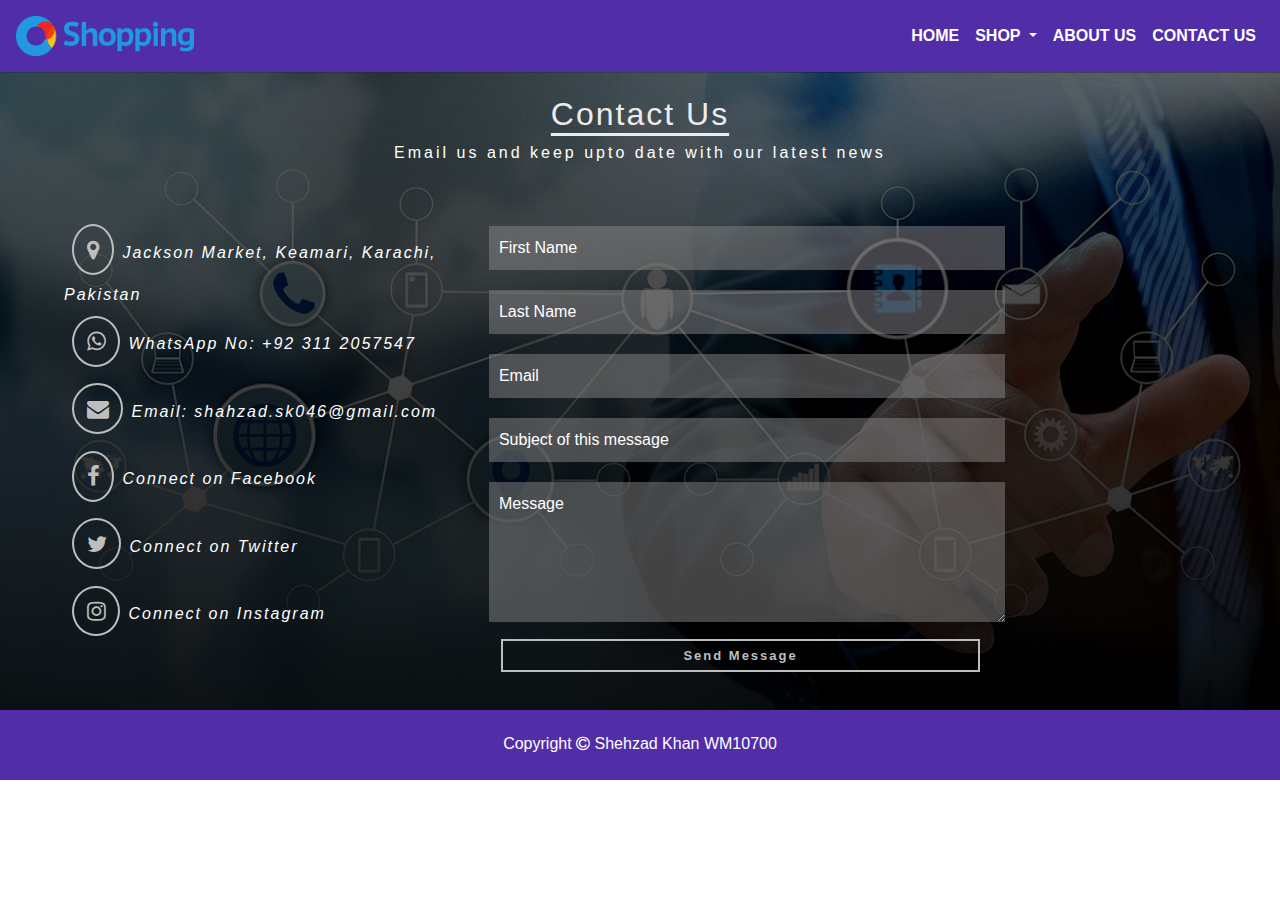
<file: contact.html>
<!DOCTYPE html>
<html lang="en">

<head>
    <meta charset="UTF-8">
    <meta name="viewport" content="width=device-width, initial-scale=1.0">
    <title>Contact Us</title>
    <link rel="stylesheet" href="css/bootstrap.min.css">
    <link rel="stylesheet" href="css/style.css">
    <link rel="stylesheet" href="css/font-awesome.min.css">
    <link href="images/favicon.png" rel="icon" type="image/x-icon" />
</head>

<body>
    <div>
        <nav class="navbar sticky-top navbar-expand-lg navbar-dark">
            <a class="navbar-brand" href="index.html">
                <img class="img-fluid logo" src="images/logo.png" alt="logo">
            </a>
            <button class="navbar-toggler" type="button" data-toggle="collapse" data-target="#navbarText"
                aria-controls="navbarText" aria-expanded="false" aria-label="Toggle navigation">
                <span class="navbar-toggler-icon"></span>
            </button>
            <div class="collapse navbar-collapse" id="navbarText">
                <ul class="navbar-nav mr-auto">
                </ul>
                <span class="navbar-text">
                    <ul class="navbar-nav mr-auto">
                        <li class="nav-item active">
                            <a class="nav-link" href="index.html">HOME <span class="sr-only">(current)</span></a>
                        </li>
                        <li class="nav-item dropdown">
                            <a class="nav-link dropdown-toggle" href="#" id="navbarDropdownMenuLink" role="button"
                                data-toggle="dropdown" aria-haspopup="true" aria-expanded="false">
                                SHOP
                            </a>
                            <div class="dropdown-menu" aria-labelledby="navbarDropdownMenuLink">
                                <a class="dropdown-item" href="laptop.html">LAPTOP</a>
                                <a class="dropdown-item" href="desktop.html">DESKTOP</a>
                                <a class="dropdown-item" href="mobile.html">MOBILE</a>
                            </div>
                        </li>
                        <li class="nav-item">
                            <a class="nav-link" href="about.html">ABOUT US</a>
                        </li>
                        <li class="nav-item">
                            <a class="nav-link" href="#">CONTACT US</a>
                        </li>
                    </ul>
                </span>
            </div>
        </nav>


        
        <!-- contact-section -->
        <section id="contact-section">
            <div class="containers">
                <h2>Contact Us</h2>
                <p>Email us and keep upto date with our latest news</p>
                <div class="contact-form">

                    <!-- first grid section -->
                    <div>
                        <a class="text-white text-decoration-none" href="https://www.google.com/maps/place/24%C2%B049'22.3%22N+66%C2%B058'54.1%22E/@24.8229645,66.9810989,19z/data=!4m5!3m4!1s0x0:0x0!8m2!3d24.8228611!4d66.9816944" target="_blank"><i class="fa fa-map-marker"></i><span class="form-info">Jackson Market, Keamari, Karachi, Pakistan</span></a><br>
                        <a class="text-white text-decoration-none" href="https://wa.me/923112057547" target="_blank"><i class="fa fa-whatsapp"></i><span class="form-info">WhatsApp No: +92 311 2057547</span></a><br>
                        <a class="text-white text-decoration-none" href="mailto:shahzad.sk046@gmail.com" target="_blank"><i class="fa fa-envelope"></i><span class="form-info">Email: shahzad.sk046@gmail.com </span></a><br>
                        <a class="text-white text-decoration-none" href="https://www.facebook.com/Shahzadsk046" target="_blank"><i class="fa fa-facebook"></i><span class="form-info">Connect on Facebook </span></a><br>
                        <a class="text-white text-decoration-none" href="https://twitter.com/BabaJani1212" target="_blank"><i class="fa fa-twitter"></i><span class="form-info">Connect on Twitter </span></a><br>
                        <a class="text-white text-decoration-none" href="https://www.instagram.com/shahzad.sk338/" target="_blank"><i class="fa fa-instagram"></i><span class="form-info">Connect on Instagram </span></a><br>
                    </div>
                    
                    <!-- second grid -->

                    <div>
                        <form action="thankyou.html">
                            <input type="text" placeholder="First Name" required>
                            <input type="text" placeholder="Last Name" required>
                            <input type="email" placeholder="Email" required>
                            <input type="text" placeholder="Subject of this message" required>
                            <textarea name="message" id="message" rows="5" placeholder="Message" required></textarea>
                            <button class="submit">Send Message</button>
                        </form>
                    </div>
                </div>
            </div>
        </section>
        <div class="footer p-4 text-center">
            <div>
                <h6>Copyright <i class="fa fa-copyright"></i> Shehzad Khan WM10700</h6>
            </div>
        </div>
        
    </div>





    <script src="js/jquery-3.5.1.slim.min.js"></script>
    <script src="js/popper.min.js"></script>
    <script src="js/bootstrap.min.js"></script>

</body>

</html>
</file>
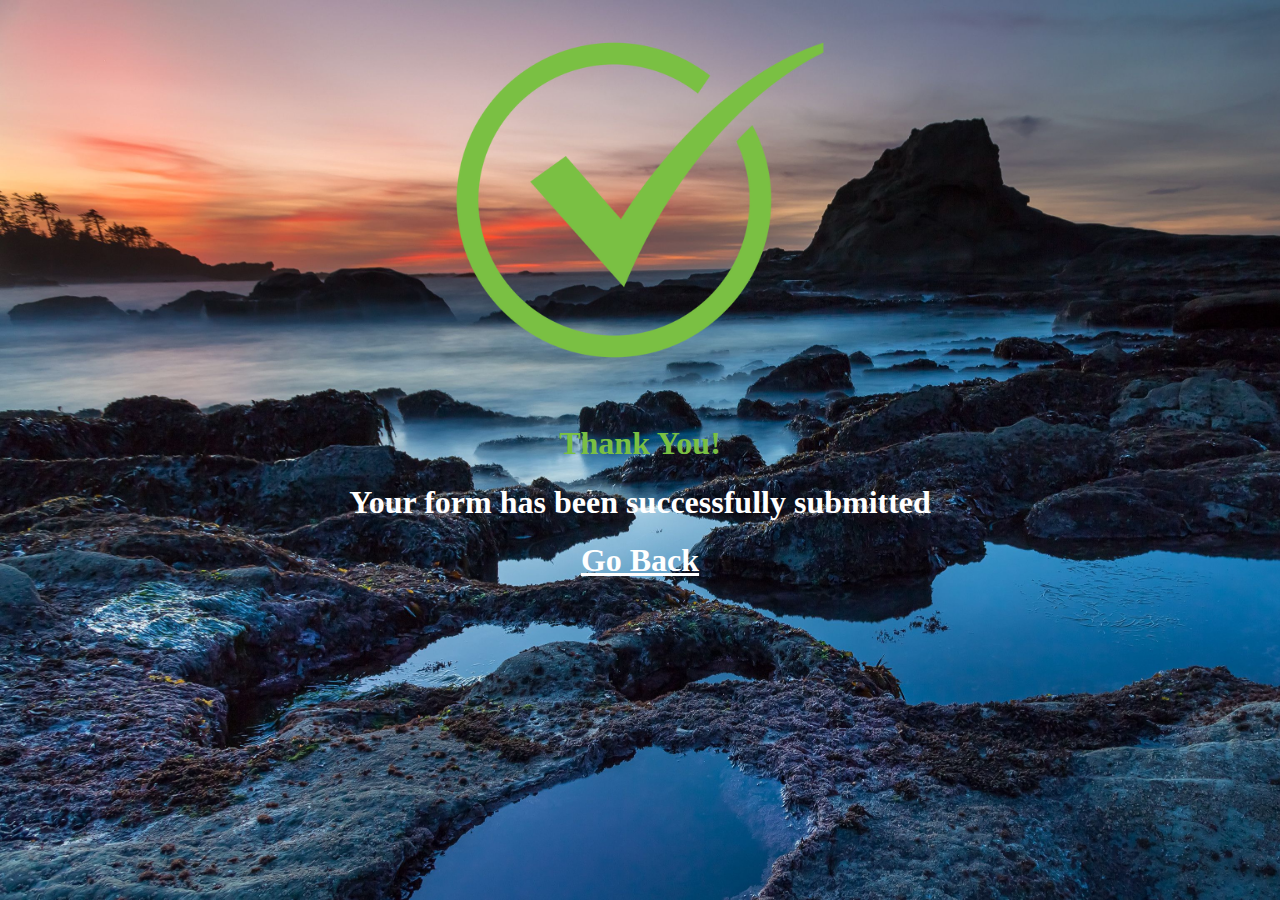
<file: thankyou.html>
<!DOCTYPE html>
<html lang="en">

<head>
    <meta charset="UTF-8">
    <meta name="viewport" content="width=device-width, initial-scale=1.0">
    <title>THANK YOU</title>
    <style>
        body{
            margin: 0;
            padding: 0;
        }
        #container {
            text-align: center;
            background-image: url(images/bg.jpg);
            background-size: cover;
            width: 100%;
            height: 100vh;
        }

        #Thanks {
            color: rgb(122,192,67);
        }

        h1, a{
            color: #fff;
        }
    </style>
</head>

<body>
    <div id="container">
        <img src="images/tick.png" width="400px" alt="Tick Mark">
        <h1 id="Thanks">Thank You!</h1>
        <h1>Your form has been successfully submitted</h1>
        <h1><a href="index.html">Go Back</a></h1>
    </div>
</body>

</html>
</file>
<file: css/style.css>
@font-face{
    font-family: 'Merriweather';
    src: url('fonts/Merriweather/Merriweather-Regular.ttf');
}

html{
    scroll-behavior: smooth;
}

body{
    margin: 0;
    padding: 0;
    /* font-family: 'Merriweather'; */
    font-family: Arial, Helvetica, sans-serif;
    width: 100%;
}

.navbar{
    background-color: rgba(81, 45, 168) !important;
}

.nav-link{
    color: #fff !important;
    font-weight: bold !important;
}

.dropdown-menu{
    background: linear-gradient( to right, rgb(241,53,46), rgb(123,34,111));
    
}

.dropdown-item{
    color: #fff !important;
    font-weight: bold;
}

.dropdown-item:hover{
    color: black !important;
}

.logo{
    width: 178px;
}

.mobile{
    width: 100%;
    height: 70vh;
}

.fa-truck, .fa-headphones, .fa-thumbs-up{
    font-size: 50px !important;
    margin-right: 10px;
    color: #512DA8 !important;
}

h3{
    color: #512DA8;
}

.card1, .card2, .card3{
    display: flex;
    width: 300px;
    margin-top: 10px;
    height: 100px;
    background-color: #fff;
    box-shadow: 2px 4px 5px grey;
    justify-content: center;
    align-items: center;
}

.maincard{
    display: flex;
    flex-direction: row;
    justify-content: space-evenly;
    flex-wrap: wrap;
    margin-top: 30px;
}


.newarrivals{
    margin-top: 50px;
}

.card{
    margin: 15px;
}

.card img{
    /* width: 50%;
    height: 25vh; */
    align-self: center;
}

.card-title{
    font-size: 12px;
}

.btn-primary{
    width: 100%;
    background-color: #512DA8;
    border: 2px solid #512DA8;
}

.heading{
    text-align: center;
    font-weight: bold;
    color: #512DA8;
    margin: 20px;
}

.heading > h1{
    text-shadow: 2px 2px 5px grey;
}

.footer{
    position: absolute;
    /* bottom: 1px; */
    width: 100%;
    background-color: #512DA8;
    height: 70px;
    color: white;
}

.full-bg{
    width: 100%;
    height: 100vh;
    background-image: linear-gradient(to right, rgb(235, 99, 99) , rgb(20, 114, 106));
}

.about-us{
    margin: 20px;
    line-height: 2;
    color: #fff;
    font-weight: bold;
    letter-spacing: 2px;
}

.footer-1{
    position: fixed;
    justify-content: center;
    bottom: 1px;
    width: 100%;
    background-color: #512DA8;
    /* height: 70px; */
    color: white;
}

.containers{
    width: 90%;
    margin: auto;
    overflow: hidden;
}

#contact-section{
    background: linear-gradient(rgba(0,0,0,0.6), rgba(0,0,0,0.9)), url(../images/contactus.jpg);
    background-size: cover;
    background-position: center;
    height: 100%;
    width: 100%;
    padding-bottom: 3%;
}

#about-section{
    background: linear-gradient(rgba(0,0,0,0.6), rgba(0,0,0,0.9)), url(../images/aboutus.jpg);
    background-size: cover;
    background-position: center;
    height: 100%;
    width: 100%;
    padding-bottom: 2%;
}

#contact-section .containers h2{
    text-align: center;
    text-decoration: underline;
    text-underline-position: under;
    color: rgb(238, 235, 235);
    letter-spacing: 2px;
    padding-top: 2%;
}

.about-us h1{
    text-align: center;
    text-decoration: underline;
    text-underline-position: under;
    color: rgb(238, 235, 235);
    letter-spacing: 2px;
    padding-top: 2%;
}

#contact-section .containers p{
    text-align: center;
    width: 70%;
    margin-left: auto;
    margin-right: auto;
    padding-bottom: 3%;
    color: #fff;
    letter-spacing: 3px;
}

.contact-form i.fa{
    font-size: 22px;
    padding: 3%;
    background-color: none;
    margin: 2%;
    border-radius: 80%;
    cursor: pointer;
    border: 2px solid rgb(190, 190, 190);
    color: rgb(190, 190, 190);
}

.contact-form{
    display: grid;
    grid-template-columns: auto auto;
    /* grid-gap: 5px; */
}

.form-info{
    font-size: 16px;
    font-style: italic;
    color: #fff;
    letter-spacing: 2px;
}

.contact-form form input{
    padding: 10px;
    margin: 10px;
    width: 70%;
    background-color: rgba(136, 133, 133, 0.5);
    color: #fff;
    border: none;
    outline: none;
}

.contact-form form input::placeholder{
    color: #fff;
}

.contact-form form textarea{
    padding: 10px;
    margin: 10px;
    width: 70%;
    background-color: rgba(136, 133, 133, 0.5);
    color: #fff;
    border: none;
    outline: none;
}

.contact-form form .submit{
    width: 65%;
    background: none;
    padding: 4px;
    outline: none;
    font-size: 13px;
    font-weight: bold;
    letter-spacing: 2px;
    height: 33px;
    text-align: center;
    cursor: pointer;
    margin-left: 3%;
    border: 2px solid rgb(190, 190, 190);
    color: rgb(190, 190, 190);
}

.contact-form form .submit:hover{
    border: 1px solid #fff;
    color: #fff;
    cursor: pointer;
}

.contact-form form textarea::placeholder{
    color: #fff;
}

.contact-form i.fa:hover{
    cursor: pointer;
    display: 2px solid #fff;
    color: #fff;
}

.scrollToTop{
    background: rgba(0, 0, 0, 0.1);
    position: fixed;
    bottom: 15px;
    right: 15px;
    height: 40px;
    width: 40px;
    padding: 2px;
    margin:  0 auto;
    text-align: center;
    line-height: 0.4;
    color: white;
    font-size: 40px;
    text-decoration: none;
    z-index: 99999;
    cursor: pointer;
}

.scrollToTop:hover{
    background-color: darkgray;
    color: white;
}

.scrollToTop .fa{
    width: 35px;
}

/* .footer h4{
    text-align: center;
    padding-top: 20px;
} */

/* Add to Cart page CSS */

.param {
    margin-bottom: 7px;
    line-height: 1.4;
}
.param-inline dt {
    display: inline-block;
}
.param dt {
    margin: 0;
    margin-right: 7px;
    font-weight: 600;
}
.param-inline dd {
    vertical-align: baseline;
    display: inline-block;
}

.param dd {
    margin: 0;
    vertical-align: baseline;
} 

.shopping-cart-wrap .price {
    color: #007bff;
    font-size: 18px;
    font-weight: bold;
    margin-right: 5px;
    display: block;
}
var {
    font-style: normal;
}

.media img {
    margin-right: 1rem;
}
.img-sm {
    width: 90px;
    max-height: 75px;
    object-fit: cover;
}

/* Fotter Style */

.context-dark, .bg-gray-dark, .bg-primary {
    color: rgba(255, 255, 255, 0.8);
}

.footer-classic a, .footer-classic a:focus, .footer-classic a:active {
    color: #ffffff;
}
.nav-list li {
    padding-top: 5px;
    padding-bottom: 5px;
}

.nav-list li a:hover:before {
    margin-left: 0;
    opacity: 1;
    visibility: visible;
}

ul, ol {
    list-style: none;
    padding: 0;
    margin: 0;
}

.social-inner {
    display: flex;
    flex-direction: column;
    align-items: center;
    width: 100%;
    padding: 23px;
    font: 900 13px/1 "Lato", -apple-system, BlinkMacSystemFont, "Segoe UI", Roboto, "Helvetica Neue", Arial, sans-serif;
    text-transform: uppercase;
    color: rgba(255, 255, 255, 0.5);
}
.social-container .col {
    border: 1px solid rgba(255, 255, 255, 0.1);
}
.nav-list li a:before {
    content: "\f14f";
    font: 400 21px/1 "Material Design Icons";
    color: #4d6de6;
    display: inline-block;
    vertical-align: baseline;
    margin-left: -28px;
    margin-right: 7px;
    opacity: 0;
    visibility: hidden;
    transition: .22s ease;
}

/* media queries */

@media (max-width: 900px){
    #contact-section .submit{
        width: 40%;
    }
}

@media (max-width: 768px){
    #contact-section .contact-form{
        display: block;
        width: 100%;
        text-align: center;
    }

    #contact-section .submit{
        width: 60%;
    }
}

 @media screen and (max-width:600px){                                            
    .card1, .card2, .card3{                                                
        width: 100%;                                 
    }

    .footer{
        font-size: 12px !important;
    }
                                        
}
</file>
